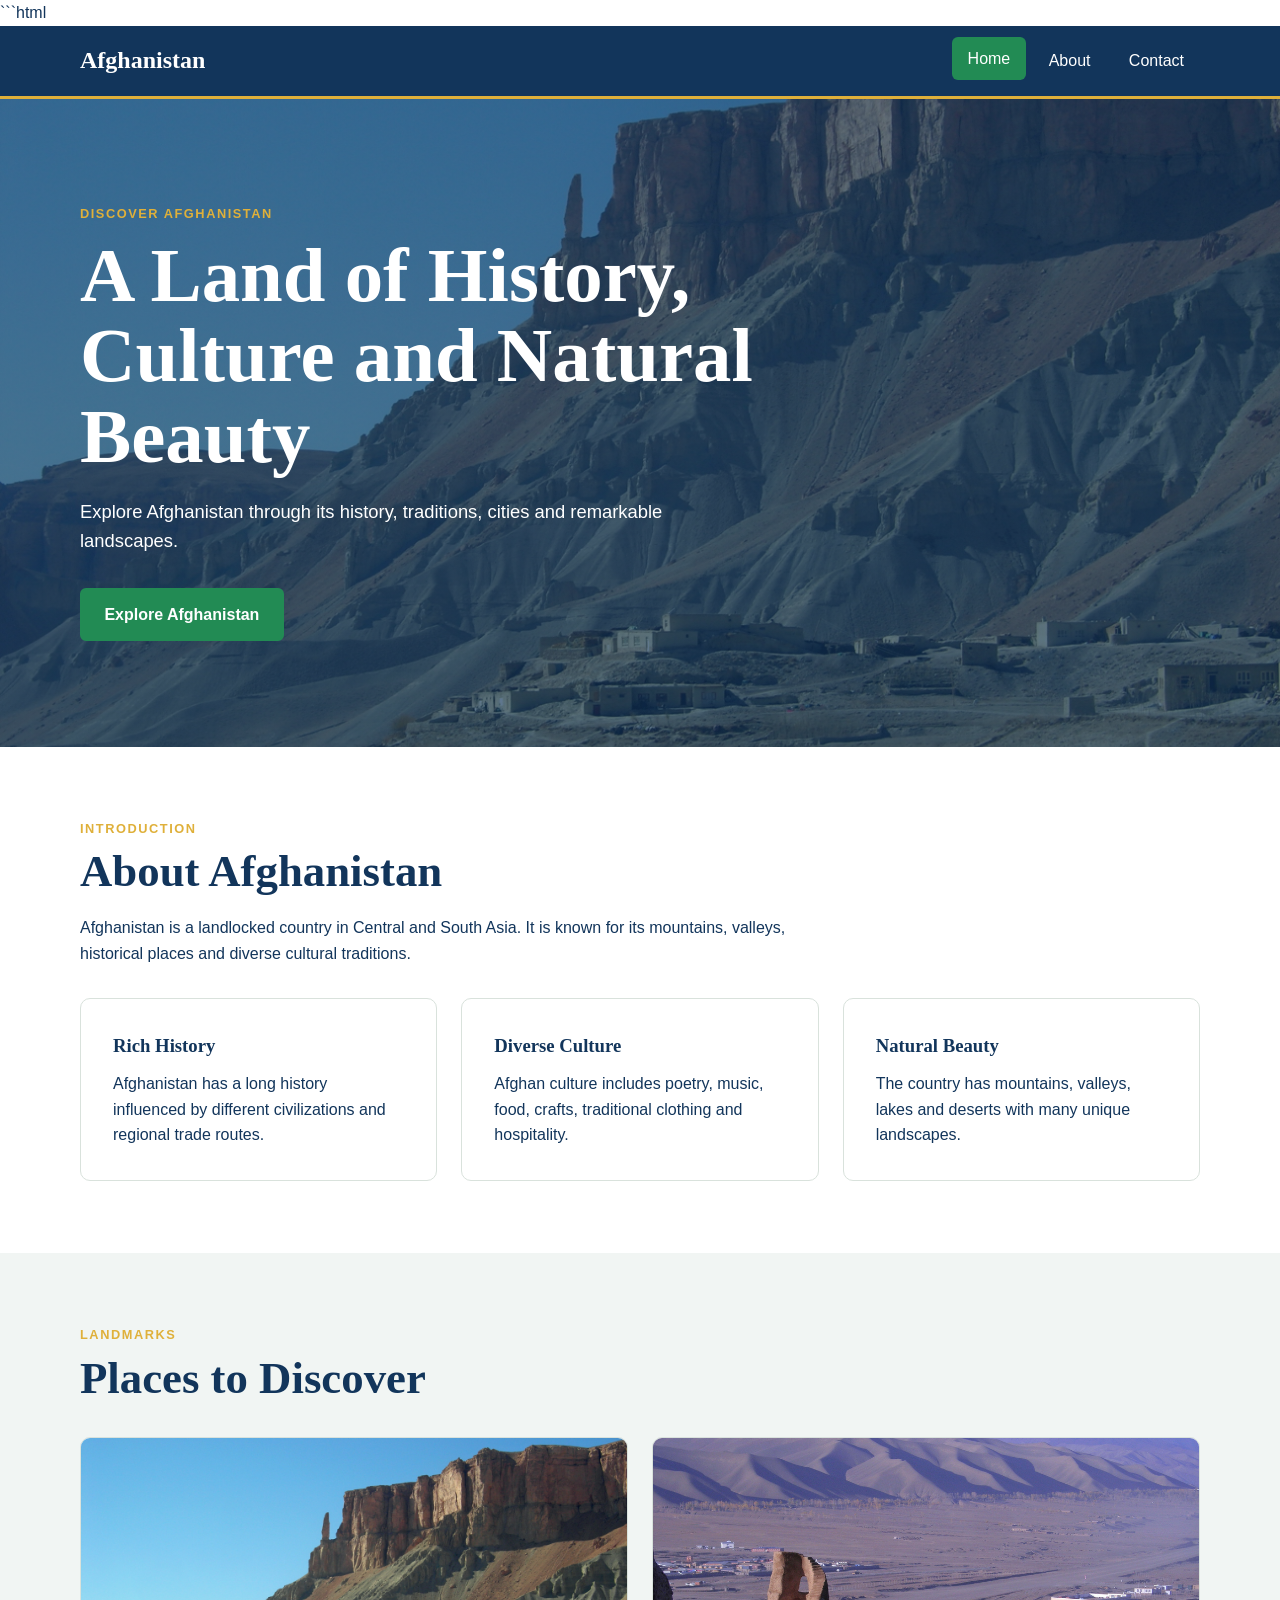
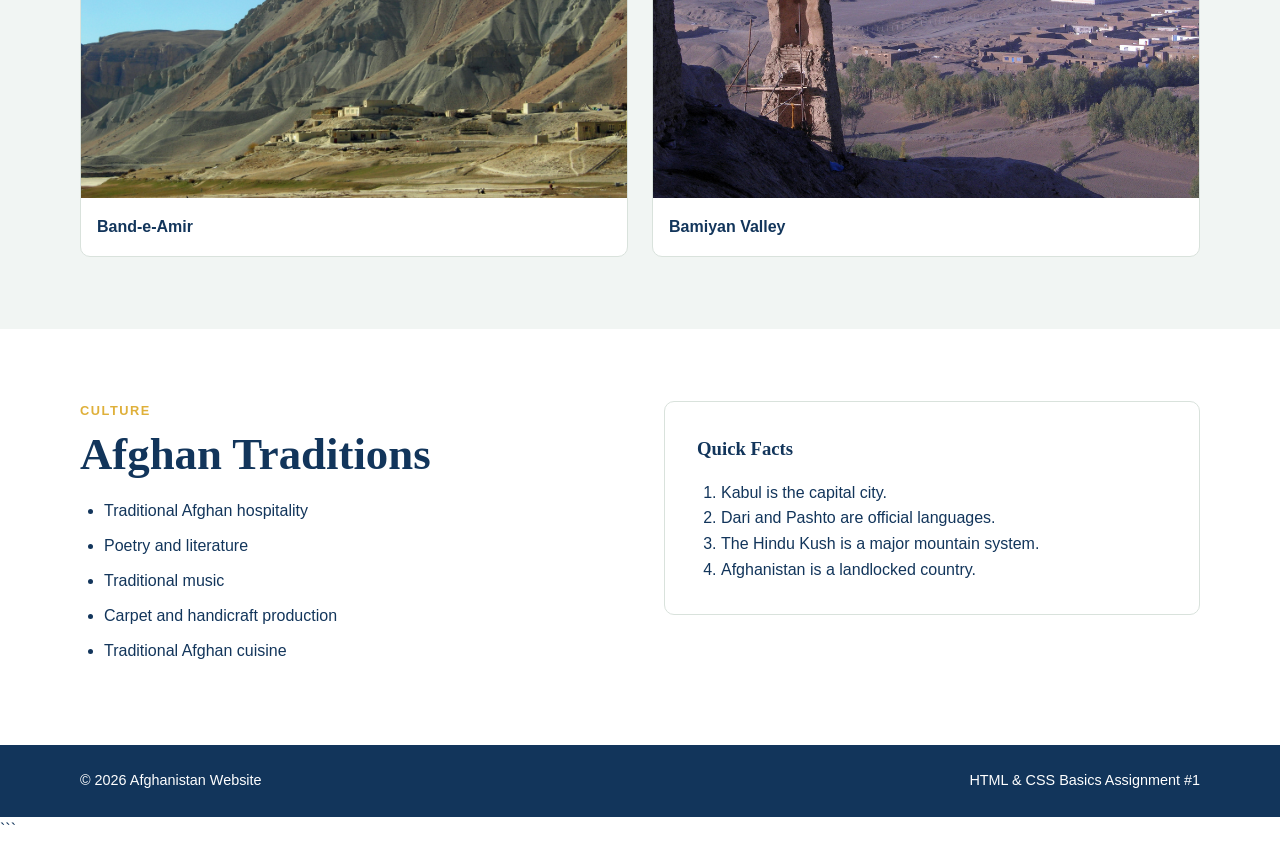
<file: index.html>
```html
<!DOCTYPE html>
<html lang="en">
<head>
    <meta charset="UTF-8">
    <meta name="viewport" content="width=device-width, initial-scale=1.0">
    <meta name="description" content="A website about Afghanistan, its history, culture and natural beauty.">
    <title>Afghanistan | Home</title>
    <link rel="stylesheet" href="css/style.css">
</head>

<body>

<header class="site-header">
    <div class="container nav-container">
        <a class="logo" href="index.html">Afghanistan</a>

        <nav aria-label="Main navigation">
            <ul class="nav-list">
                <li><a class="active" href="index.html">Home</a></li>
                <li><a href="about.html">About</a></li>
                <li><a href="contact.html">Contact</a></li>
            </ul>
        </nav>
    </div>
</header>

<main>

    <section class="home-hero">
        <div class="container hero-content">
            <p class="eyebrow">Discover Afghanistan</p>

            <h1>A Land of History, Culture and Natural Beauty</h1>

            <p>
                Explore Afghanistan through its history, traditions,
                cities and remarkable landscapes.
            </p>

            <a class="button" href="about.html">Explore Afghanistan</a>
        </div>
    </section>

    <section class="section">
        <div class="container">

            <div class="section-heading">
                <p class="eyebrow">Introduction</p>
                <h2>About Afghanistan</h2>

                <p>
                    Afghanistan is a landlocked country in Central and South Asia.
                    It is known for its mountains, valleys, historical places and
                    diverse cultural traditions.
                </p>
            </div>

            <div class="feature-grid">

                <article class="feature-card">
                    <h3>Rich History</h3>
                    <p>
                        Afghanistan has a long history influenced by different
                        civilizations and regional trade routes.
                    </p>
                </article>

                <article class="feature-card">
                    <h3>Diverse Culture</h3>
                    <p>
                        Afghan culture includes poetry, music, food, crafts,
                        traditional clothing and hospitality.
                    </p>
                </article>

                <article class="feature-card">
                    <h3>Natural Beauty</h3>
                    <p>
                        The country has mountains, valleys, lakes and deserts
                        with many unique landscapes.
                    </p>
                </article>

            </div>

        </div>
    </section>

    <section class="section section-light">
        <div class="container">

            <div class="section-heading">
                <p class="eyebrow">Landmarks</p>
                <h2>Places to Discover</h2>
            </div>

            <div class="photo-grid">

                <figure class="photo-card">
                    <img
                        src="images/band-e-amir.jpg"
                        alt="Blue lakes surrounded by mountains at Band-e-Amir in Afghanistan">
                    <figcaption>Band-e-Amir</figcaption>
                </figure>

                <figure class="photo-card">
                    <img
                        src="images/bamiyan-valley.jpg"
                        alt="Bamiyan Valley surrounded by mountains in Afghanistan">
                    <figcaption>Bamiyan Valley</figcaption>
                </figure>

            </div>

        </div>
    </section>

    <section class="section">
        <div class="container two-column">

            <div>
                <p class="eyebrow">Culture</p>
                <h2>Afghan Traditions</h2>

                <ul class="styled-list">
                    <li>Traditional Afghan hospitality</li>
                    <li>Poetry and literature</li>
                    <li>Traditional music</li>
                    <li>Carpet and handicraft production</li>
                    <li>Traditional Afghan cuisine</li>
                </ul>
            </div>

            <div class="numbered-box">
                <h3>Quick Facts</h3>

                <ol>
                    <li>Kabul is the capital city.</li>
                    <li>Dari and Pashto are official languages.</li>
                    <li>The Hindu Kush is a major mountain system.</li>
                    <li>Afghanistan is a landlocked country.</li>
                </ol>
            </div>

        </div>
    </section>

</main>

<footer class="site-footer">
    <div class="container footer-content">
        <p>&copy; 2026 Afghanistan Website</p>
        <p>HTML &amp; CSS Basics Assignment #1</p>
    </div>
</footer>

</body>
</html>
```
</file>
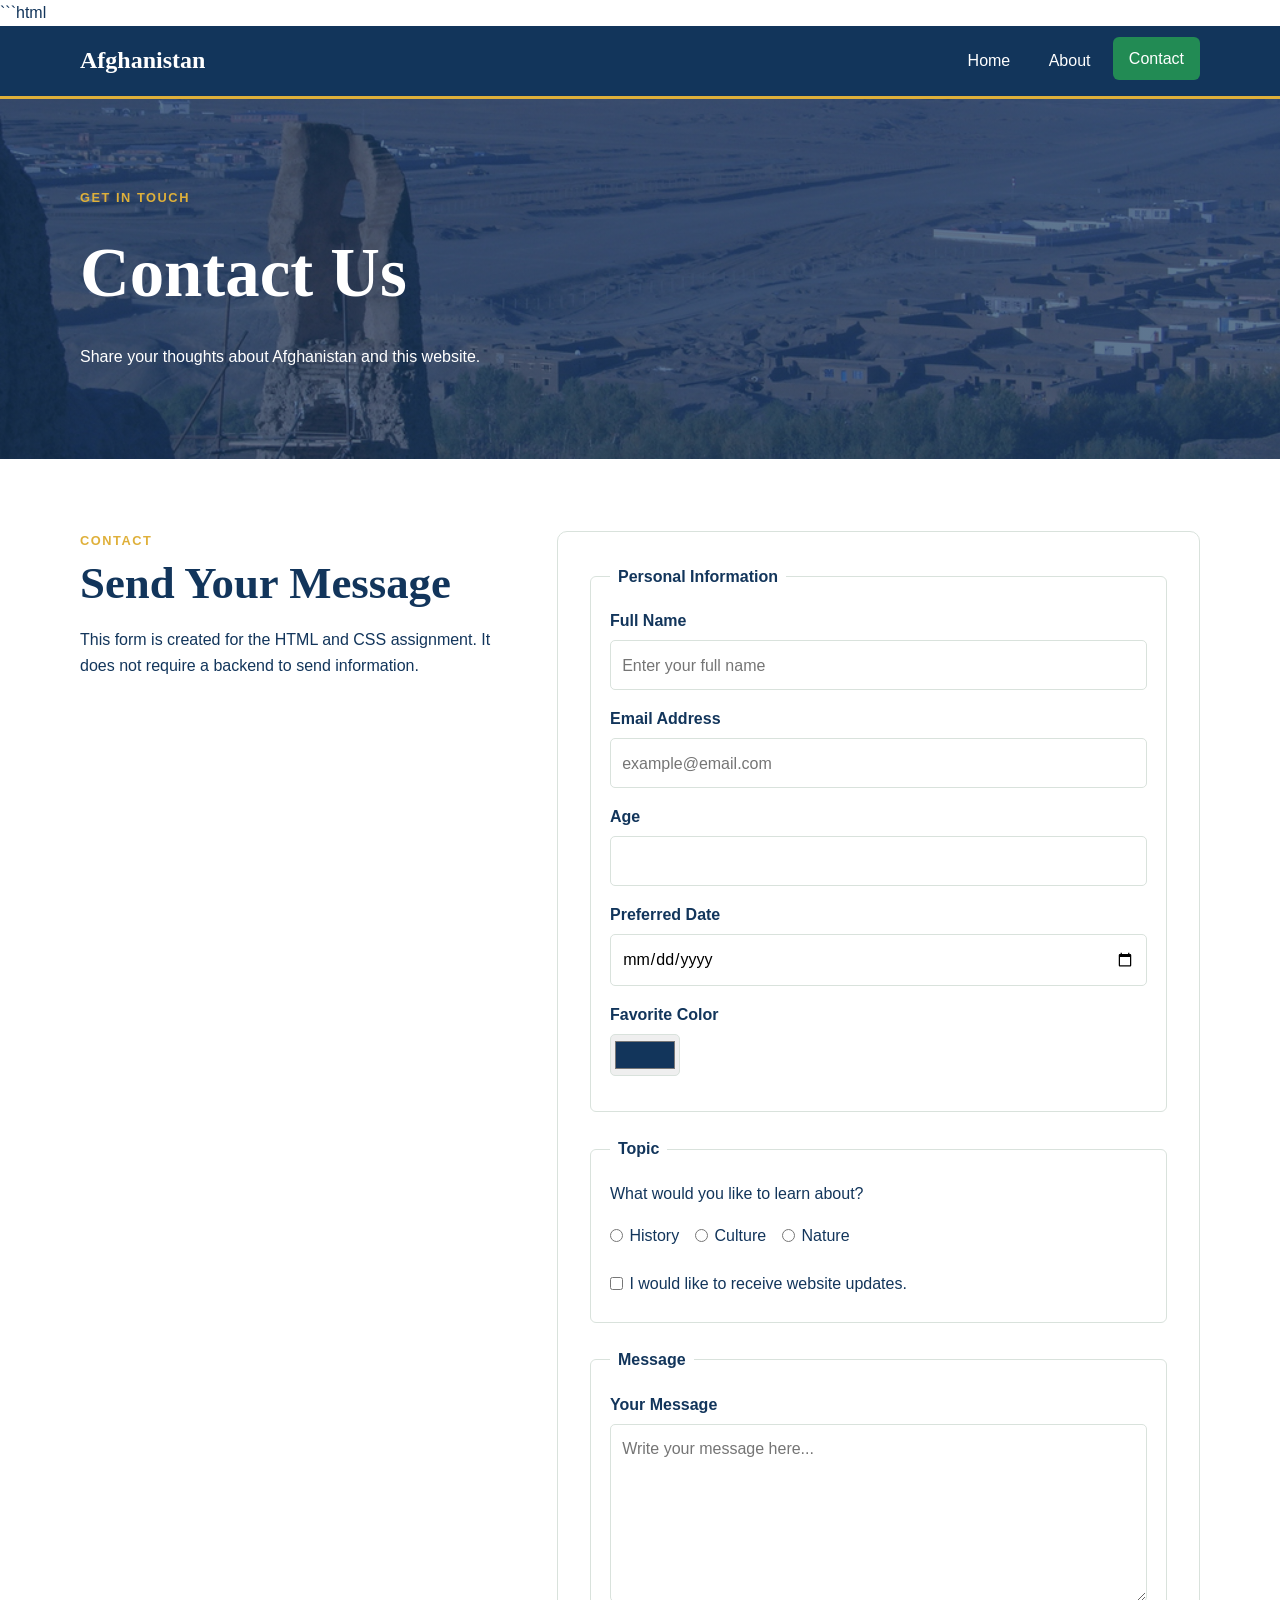
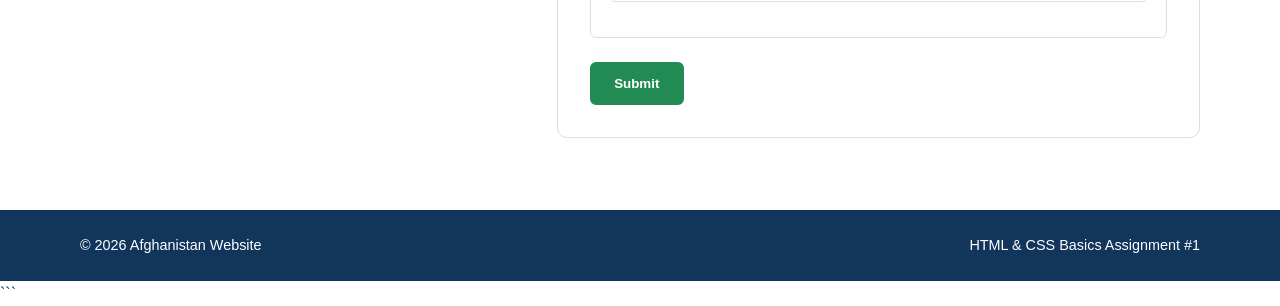
<file: contact.html>
```html
<!DOCTYPE html>
<html lang="en">
<head>
    <meta charset="UTF-8">
    <meta name="viewport" content="width=device-width, initial-scale=1.0">
    <meta name="description" content="Contact form for the Afghanistan website.">
    <title>Afghanistan | Contact</title>
    <link rel="stylesheet" href="css/style.css">
</head>

<body>

<header class="site-header">

    <div class="container nav-container">

        <a class="logo" href="index.html">Afghanistan</a>

        <nav aria-label="Main navigation">
            <ul class="nav-list">
                <li><a href="index.html">Home</a></li>
                <li><a href="about.html">About</a></li>
                <li><a class="active" href="contact.html">Contact</a></li>
            </ul>
        </nav>

    </div>

</header>

<main>

    <section class="page-hero">

        <div class="container">

            <p class="eyebrow">Get in touch</p>

            <h1>Contact Us</h1>

            <p>
                Share your thoughts about Afghanistan and this website.
            </p>

        </div>

    </section>

    <section class="section">

        <div class="container contact-layout">

            <div class="contact-info">

                <p class="eyebrow">Contact</p>

                <h2>Send Your Message</h2>

                <p>
                    This form is created for the HTML and CSS assignment.
                    It does not require a backend to send information.
                </p>

            </div>

            <form class="contact-form" action="#" method="post">

                <fieldset>

                    <legend>Personal Information</legend>

                    <div class="form-group">

                        <label for="name">Full Name</label>

                        <input
                            type="text"
                            id="name"
                            name="name"
                            placeholder="Enter your full name"
                            minlength="2"
                            required>

                    </div>

                    <div class="form-group">

                        <label for="email">Email Address</label>

                        <input
                            type="email"
                            id="email"
                            name="email"
                            placeholder="example@email.com"
                            required>

                    </div>

                    <div class="form-group">

                        <label for="age">Age</label>

                        <input
                            type="number"
                            id="age"
                            name="age"
                            min="10"
                            max="100">

                    </div>

                    <div class="form-group">

                        <label for="date">Preferred Date</label>

                        <input
                            type="date"
                            id="date"
                            name="date">

                    </div>

                    <div class="form-group">

                        <label for="color">Favorite Color</label>

                        <input
                            type="color"
                            id="color"
                            name="color"
                            value="#12355B">

                    </div>

                </fieldset>

                <fieldset>

                    <legend>Topic</legend>

                    <p class="form-question">
                        What would you like to learn about?
                    </p>

                    <div class="radio-group">

                        <label>
                            <input
                                type="radio"
                                name="topic"
                                value="history"
                                required>
                            History
                        </label>

                        <label>
                            <input
                                type="radio"
                                name="topic"
                                value="culture">
                            Culture
                        </label>

                        <label>
                            <input
                                type="radio"
                                name="topic"
                                value="nature">
                            Nature
                        </label>

                    </div>

                    <label class="checkbox-label">

                        <input
                            type="checkbox"
                            name="updates"
                            value="yes">

                        I would like to receive website updates.

                    </label>

                </fieldset>

                <fieldset>

                    <legend>Message</legend>

                    <div class="form-group">

                        <label for="message">Your Message</label>

                        <textarea
                            id="message"
                            name="message"
                            rows="6"
                            maxlength="500"
                            placeholder="Write your message here..."></textarea>

                    </div>

                </fieldset>

                <button class="button submit-button" type="submit">
                    Submit
                </button>

            </form>

        </div>

    </section>

</main>

<footer class="site-footer">

    <div class="container footer-content">

        <p>&copy; 2026 Afghanistan Website</p>

        <p>HTML &amp; CSS Basics Assignment #1</p>

    </div>

</footer>

</body>
</html>
```
</file>
<file: css/style.css>
:root {
    --navy: #12355B;
    --green: rgb(34, 139, 84);
    --gold: hsl(43, 72%, 55%);
    --white: white;
}

* {
    box-sizing: border-box;
    margin: 0;
    padding: 0;
}

body {
    font-family: Arial, sans-serif;
    color: var(--navy);
    background: var(--white);
    line-height: 1.6;
}

img {
    display: block;
    width: 100%;
}

a {
    color: var(--navy);
}

.container {
    width: 92%;
    max-width: 1120px;
    margin: 0 auto;
}

.narrow {
    max-width: 850px;
}

.site-header {
    position: sticky;
    top: 0;
    z-index: 1000;
    background: var(--navy);
    border-bottom: 3px solid var(--gold);
}

.nav-container {
    min-height: 70px;
    display: flex;
    align-items: center;
    justify-content: space-between;
    gap: 2rem;
}

.logo {
    color: var(--white);
    font-family: Georgia, serif;
    font-size: 1.5rem;
    font-weight: bold;
    text-decoration: none;
}

.nav-list {
    display: flex;
    gap: 0.4rem;
    list-style: none;
}

.nav-list a {
    display: block;
    padding: 0.55rem 1rem;
    color: var(--white);
    text-decoration: none;
    border-radius: 6px;
    transition: 0.2s ease;
}

.nav-list a:hover,
.nav-list a.active {
    background: var(--green);
    transform: translateY(-2px);
}

.home-hero {
    min-height: 72vh;
    display: flex;
    align-items: center;
    background:
        linear-gradient(rgba(18, 53, 91, 0.62), rgba(18, 53, 91, 0.68)),
        url("../images/band-e-amir.jpg") center / cover no-repeat;
}

.hero-content {
    color: var(--white);
    padding: 5rem 0;
}

.eyebrow {
    color: var(--gold);
    font-size: 0.8rem;
    font-weight: bold;
    letter-spacing: 0.12em;
    text-transform: uppercase;
}

.hero-content h1 {
    max-width: 850px;
    margin: 0.7rem 0 1.2rem;
    font-family: Georgia, serif;
    font-size: clamp(2.5rem, 6vw, 5rem);
    line-height: 1.05;
}

.hero-content > p:not(.eyebrow) {
    max-width: 680px;
    margin-bottom: 2rem;
    font-size: 1.15rem;
}

.button {
    display: inline-block;
    padding: 0.75rem 1.4rem;
    background: var(--green);
    color: var(--white);
    border: 2px solid var(--green);
    border-radius: 6px;
    font-weight: bold;
    text-decoration: none;
    cursor: pointer;
    transition: 0.2s ease;
}

.button:hover {
    background: var(--gold);
    border-color: var(--gold);
    color: var(--navy);
    transform: translateY(-2px);
}

.section {
    padding: 4.5rem 0;
}

.section-light {
    background: #f1f5f3;
}

.section-heading {
    margin-bottom: 2rem;
}

.section-heading h2,
.section h2 {
    margin: 0.4rem 0 1rem;
    font-family: Georgia, serif;
    font-size: clamp(2rem, 4vw, 2.8rem);
    line-height: 1.2;
}

.section-heading p:last-child {
    max-width: 750px;
}

.feature-grid {
    display: grid;
    grid-template-columns: repeat(3, 1fr);
    gap: 1.5rem;
}

.feature-card {
    padding: 2rem;
    border: 1px solid #d9e2dc;
    border-radius: 10px;
    background: var(--white);
}

.feature-card h3 {
    margin-bottom: 0.6rem;
    font-family: Georgia, serif;
}

.photo-grid {
    display: grid;
    grid-template-columns: repeat(2, 1fr);
    gap: 1.5rem;
}

.photo-card {
    overflow: hidden;
    border: 1px solid #d9e2dc;
    border-radius: 10px;
    background: var(--white);
}

.photo-card img {
    height: 360px;
    object-fit: cover;
}

.photo-card figcaption {
    padding: 1rem;
    font-weight: bold;
}

.two-column {
    display: grid;
    grid-template-columns: 1fr 1fr;
    gap: 3rem;
    align-items: start;
}

.styled-list {
    margin-top: 1rem;
    padding-left: 1.5rem;
}

.styled-list li {
    margin-bottom: 0.6rem;
}

.numbered-box {
    padding: 2rem;
    border: 1px solid #d9e2dc;
    border-radius: 10px;
}

.numbered-box h3 {
    margin-bottom: 1rem;
    font-family: Georgia, serif;
}

.numbered-box ol {
    padding-left: 1.5rem;
}

.page-hero {
    min-height: 360px;
    display: flex;
    align-items: center;
    color: var(--white);
    background:
        linear-gradient(rgba(18, 53, 91, 0.68), rgba(18, 53, 91, 0.68)),
        url("../images/bamiyan-valley.jpg") center / cover no-repeat;
}

.page-hero h1 {
    margin: 0.6rem 0 1rem;
    font-family: Georgia, serif;
    font-size: clamp(2.5rem, 6vw, 4.3rem);
}

.page-hero p:not(.eyebrow) {
    max-width: 700px;
}

.featured-figure {
    margin-top: 2rem;
    overflow: hidden;
    border: 1px solid #d9e2dc;
    border-radius: 10px;
}

.featured-figure img {
    height: 420px;
    object-fit: cover;
}

.featured-figure figcaption {
    padding: 1rem;
}

.timeline {
    display: grid;
    gap: 1rem;
    list-style: none;
}

.timeline li {
    display: grid;
    grid-template-columns: 90px 1fr;
    gap: 1.2rem;
    padding: 1rem;
    border-left: 5px solid var(--green);
    border-radius: 6px;
    background: var(--white);
}

.timeline strong {
    font-family: Georgia, serif;
}

.quote-card {
    padding: 2rem;
    border: 1px solid #d9e2dc;
    border-radius: 10px;
    background: var(--white);
}

.quote-card blockquote {
    border-left: 4px solid var(--gold);
    padding-left: 1rem;
    font-family: Georgia, serif;
    font-style: italic;
}

.quote-source {
    margin-top: 1rem;
}

.table-wrapper {
    overflow-x: auto;
}

table {
    width: 100%;
    min-width: 700px;
    border-collapse: collapse;
    background: var(--white);
}

caption {
    padding: 1rem;
    background: var(--navy);
    color: var(--white);
    text-align: left;
    font-weight: bold;
}

th,
td {
    padding: 0.9rem;
    border: 1px solid #d9e2dc;
    text-align: left;
}

thead th {
    background: var(--navy);
    color: var(--white);
}

tbody th {
    color: var(--navy);
}

tbody tr:nth-child(even) {
    background: #f1f5f3;
}

tbody tr:hover {
    background: #e5eee9;
}

tfoot td {
    background: #f1f5f3;
    text-align: center;
}

.media-gallery {
    display: grid;
    grid-template-columns: repeat(3, 1fr);
    gap: 1.5rem;
}

.media-photo {
    overflow: hidden;
    border: 1px solid #d9e2dc;
    border-radius: 10px;
    background: var(--white);
}

.media-photo img {
    height: 260px;
    object-fit: cover;
}

.media-photo figcaption {
    padding: 1rem;
    font-weight: bold;
}

.media-box {
    margin-top: 1.5rem;
    padding: 2rem;
    border: 1px solid #d9e2dc;
    border-radius: 10px;
    background: var(--white);
}

.media-box h3 {
    margin-bottom: 0.5rem;
    font-family: Georgia, serif;
}

audio {
    width: 100%;
    margin-top: 1rem;
}

.audio-file {
    margin-top: 0.7rem;
    font-size: 0.9rem;
}

.callout {
    display: flex;
    align-items: center;
    justify-content: space-between;
    gap: 2rem;
    padding: 2rem;
    border: 1px solid #d9e2dc;
    border-radius: 10px;
    background: var(--white);
}

.contact-layout {
    display: grid;
    grid-template-columns: 0.8fr 1.2fr;
    gap: 3rem;
    align-items: start;
}

.contact-form {
    padding: 2rem;
    border: 1px solid #d9e2dc;
    border-radius: 10px;
    background: var(--white);
}

fieldset {
    margin-bottom: 1.5rem;
    padding: 1.2rem;
    border: 1px solid #d9e2dc;
    border-radius: 6px;
}

legend {
    padding: 0 0.5rem;
    font-weight: bold;
}

.form-group {
    margin-bottom: 1rem;
}

label {
    display: block;
    margin-bottom: 0.4rem;
    font-weight: bold;
}

input,
textarea {
    width: 100%;
    padding: 0.7rem;
    border: 1px solid #d9e2dc;
    border-radius: 5px;
    font: inherit;
}

input:focus,
textarea:focus {
    outline: 3px solid rgba(34, 139, 84, 0.25);
    border-color: var(--green);
}

input[type="color"] {
    width: 70px;
    height: 42px;
    padding: 2px;
}

input[type="radio"],
input[type="checkbox"] {
    width: auto;
}

.radio-group {
    display: flex;
    flex-wrap: wrap;
    gap: 1rem;
    margin: 1rem 0;
}

.radio-group label,
.checkbox-label {
    display: flex;
    align-items: center;
    gap: 0.4rem;
    font-weight: normal;
}

.site-footer {
    padding: 1.5rem 0;
    background: var(--navy);
    color: var(--white);
}

.footer-content {
    display: flex;
    justify-content: space-between;
    gap: 1rem;
}

.footer-content p {
    margin: 0;
    font-size: 0.9rem;
}

@media (max-width: 850px) {
    .feature-grid,
    .media-gallery {
        grid-template-columns: 1fr 1fr;
    }

    .two-column,
    .contact-layout {
        grid-template-columns: 1fr;
    }
}

@media (max-width: 600px) {
    .nav-container {
        flex-direction: column;
        padding: 1rem 0;
    }

    .nav-list {
        flex-wrap: wrap;
        justify-content: center;
    }

    .home-hero {
        min-height: 65vh;
    }

    .feature-grid,
    .photo-grid,
    .media-gallery {
        grid-template-columns: 1fr;
    }

    .timeline li {
        grid-template-columns: 1fr;
        gap: 0.3rem;
    }

    .callout,
    .footer-content {
        flex-direction: column;
        align-items: flex-start;
    }
}
</file>
